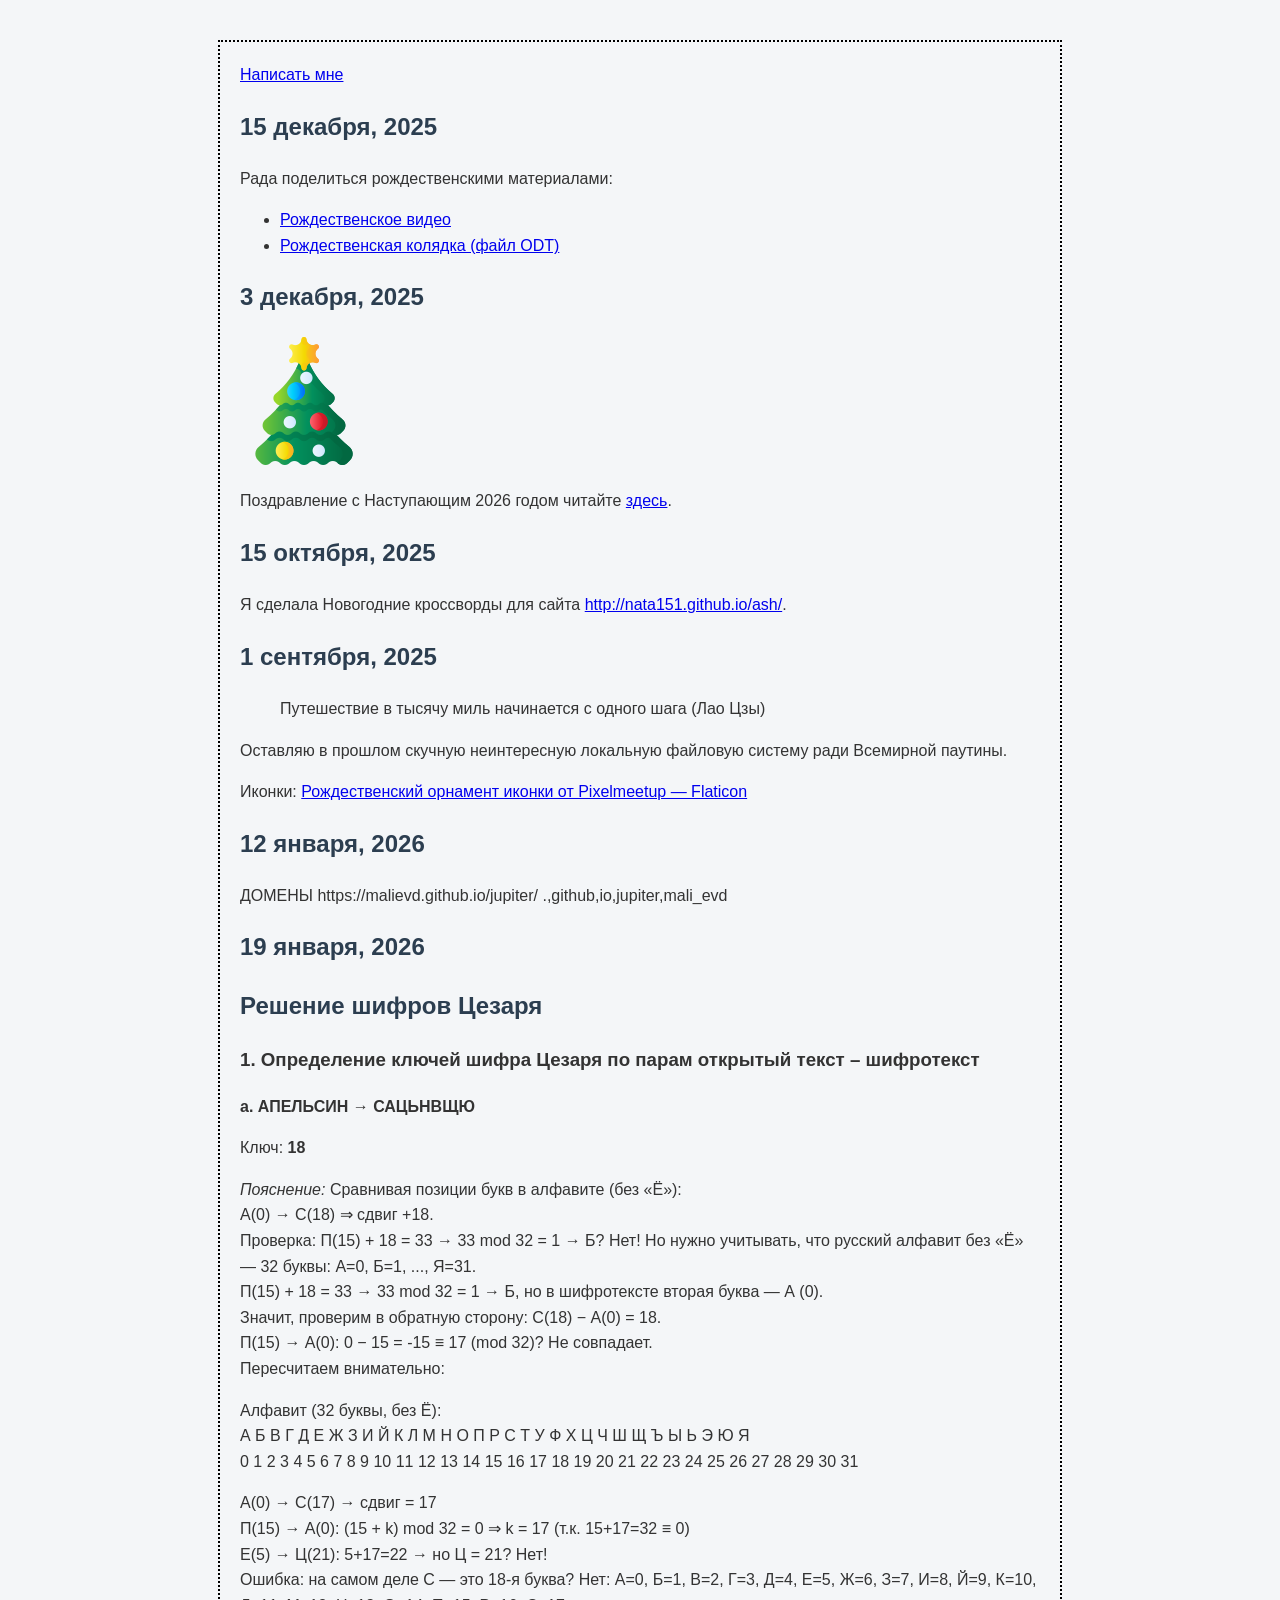
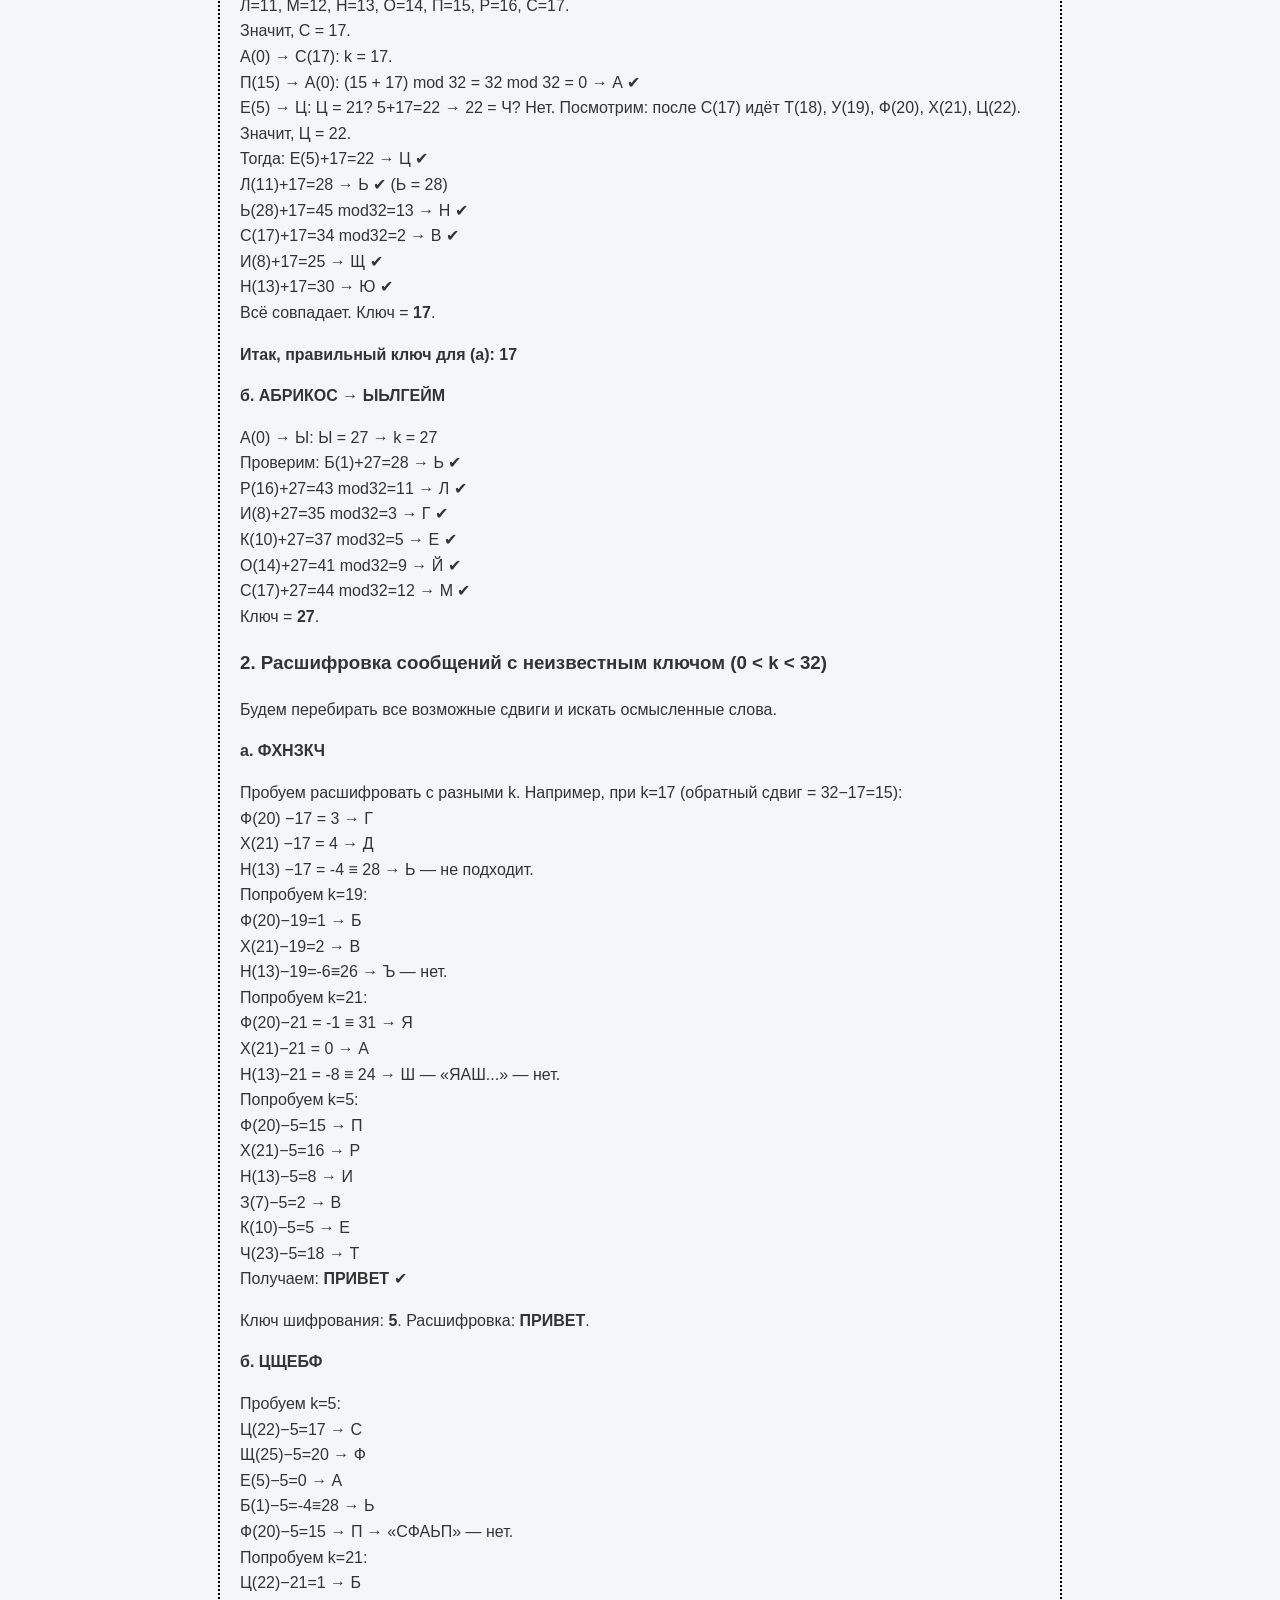
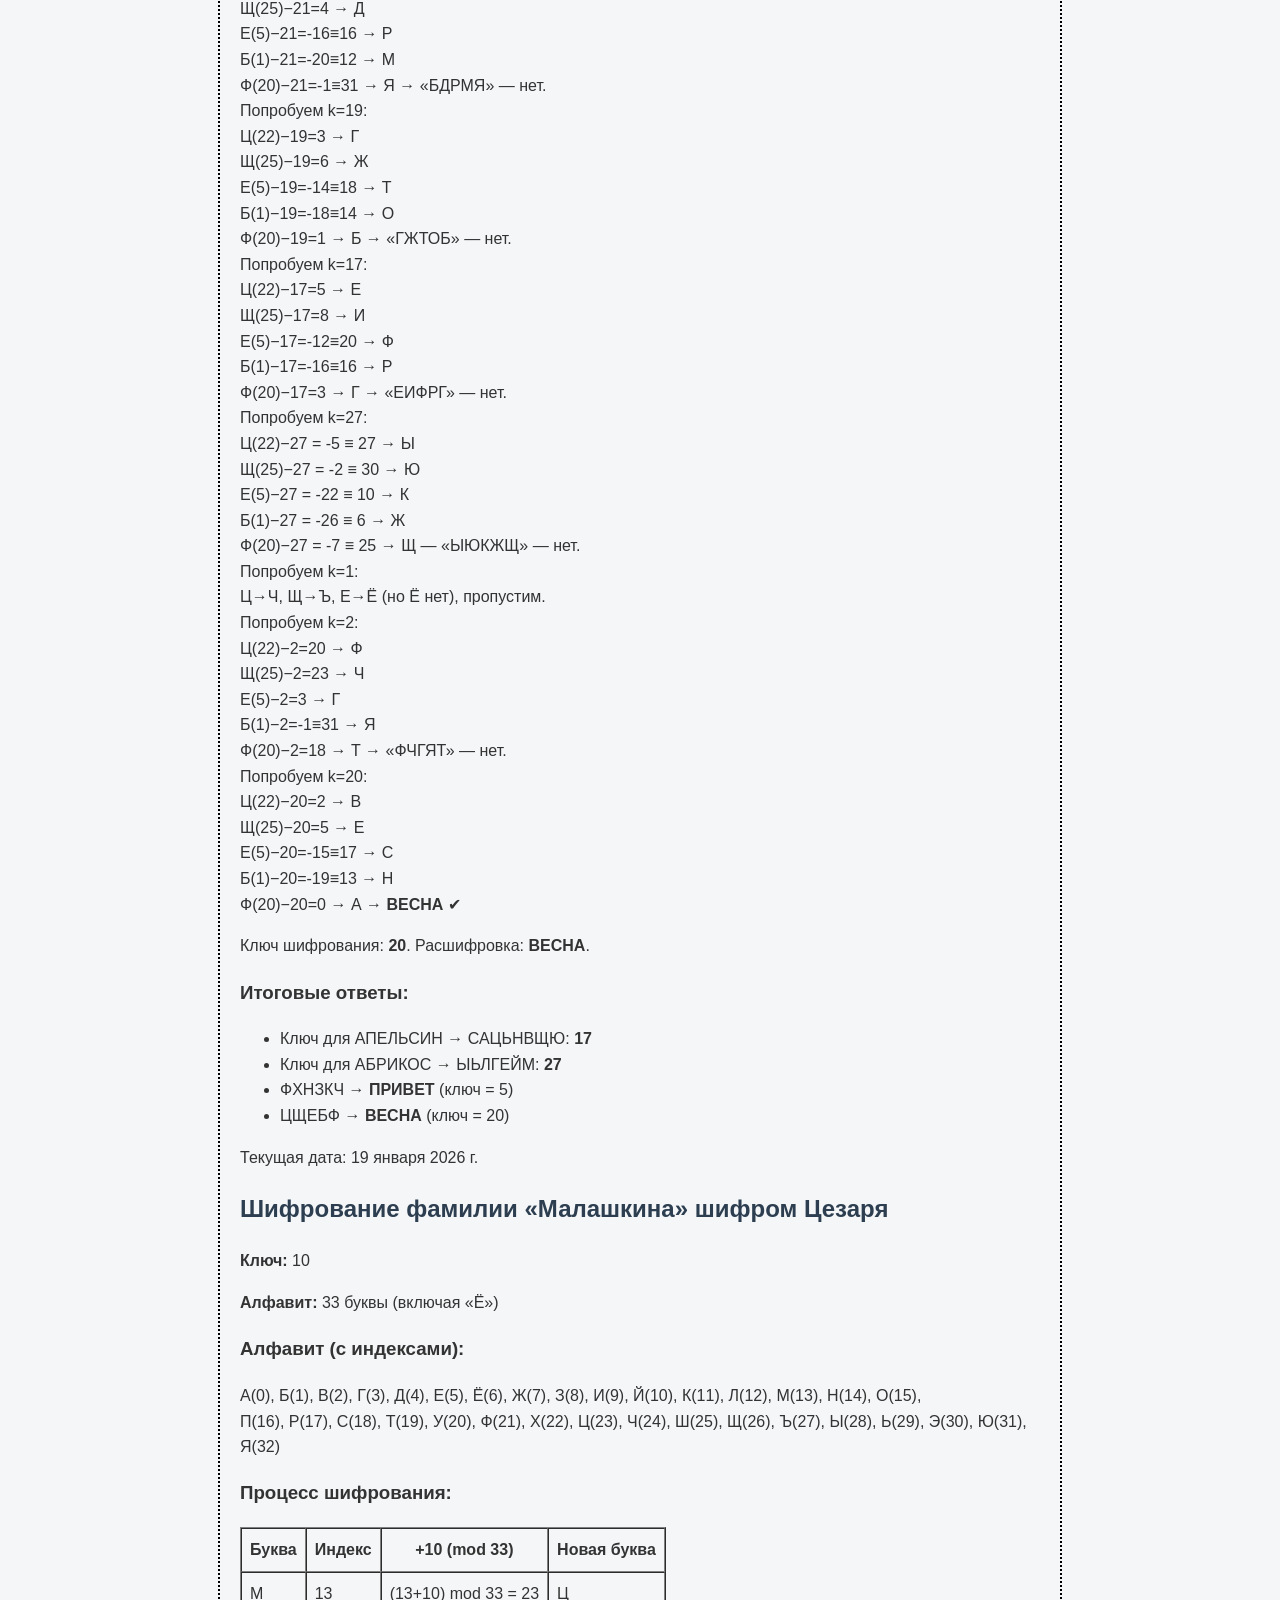
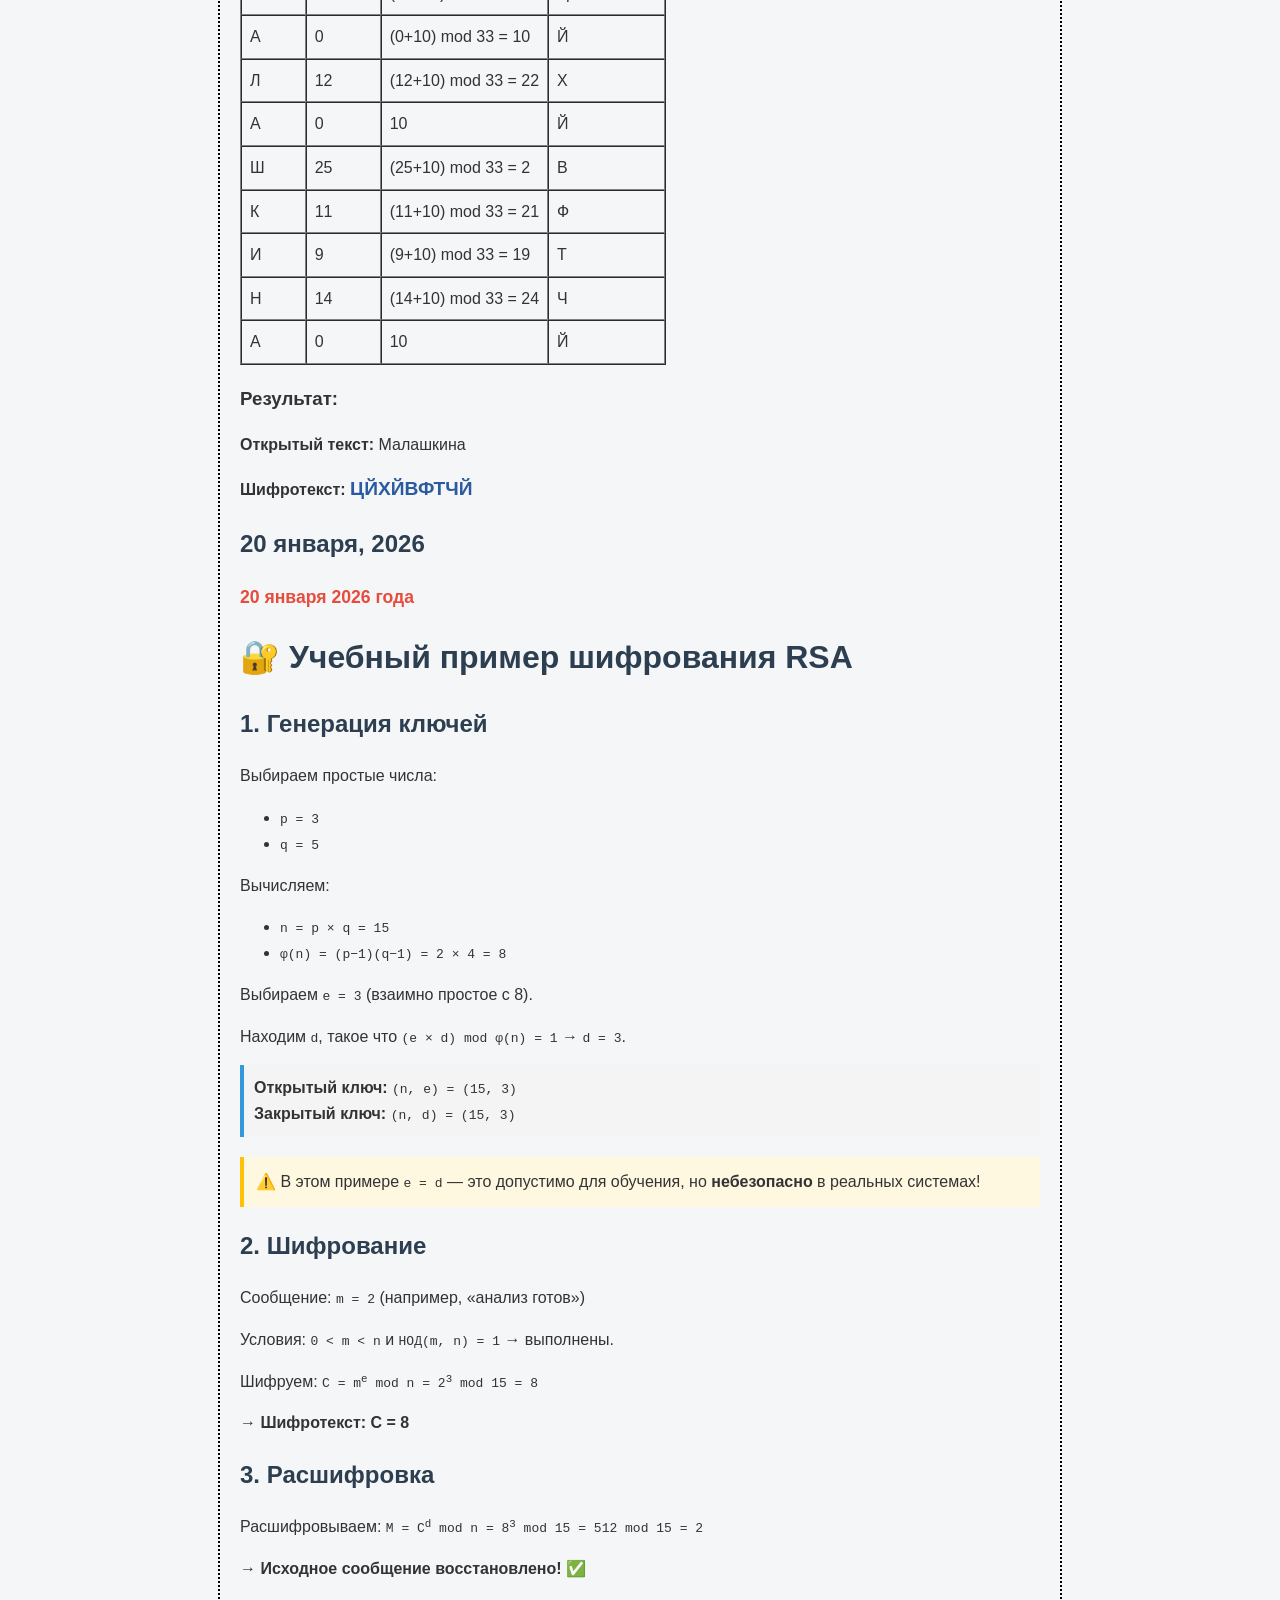
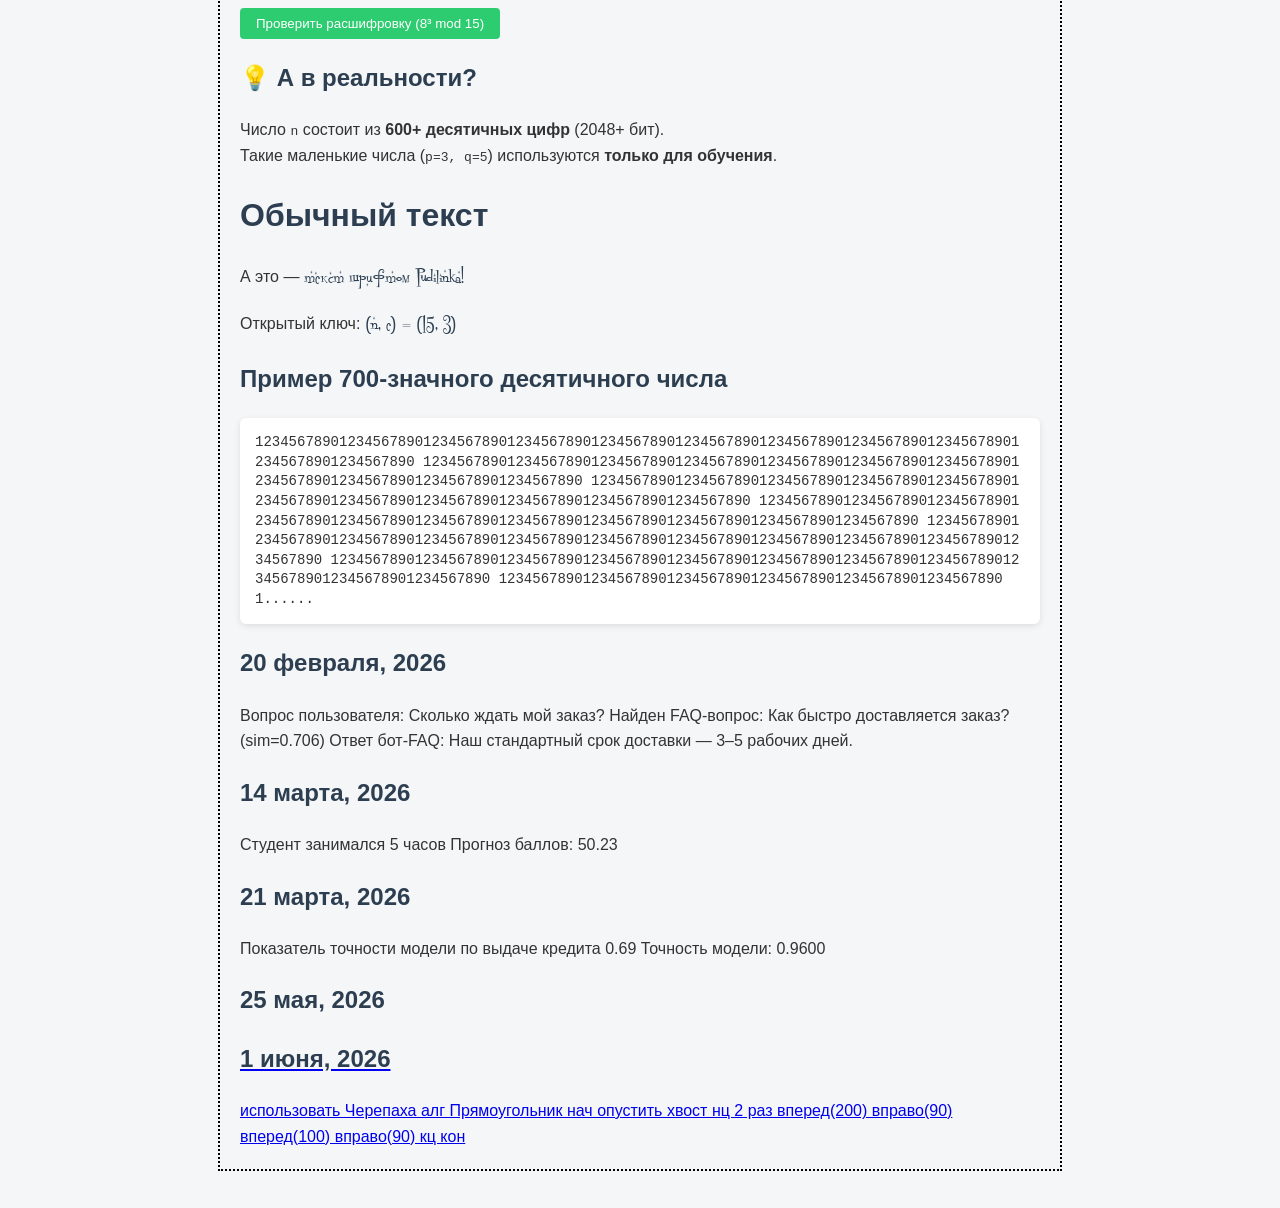
<file: index.html>
<!DOCTYPE html>
<html lang="ru">
<head>
  <meta charset="UTF-8">
  <title>Мой блог</title>
  <link type="text/css" rel="stylesheet" href="style.css" />
</head>
<body>
  <a href="mailto:malirinaev@yandex.ru">Написать мне</a>
  <h2>15 декабря, 2025</h2>
  <p>
    Рада поделиться рождественскими материалами:
    <ul>
      <li><a href="/home/user/2025/101C/019b20b1-c626-7c5b-9304-ee8f597394fb.mp4">Рождественское видео</a></li>
      <li><a href="/home/user/2025/101C/Рождество.odt">Рождественская колядка (файл ODT)</a></li>
    </ul>

  <h2>3 декабря, 2025</h2>
  <img src="Icons/3699499.png" alt="Новый год.">
  <p>Поздравление с Наступающим 2026 годом читайте <a href="Congratulations2026.html">здесь</a>.</p>

  <h2>15 октября, 2025</h2>
  <p>
    Я сделала Новогодние кроссворды для сайта 
    <a href="http://nata151.github.io/ash/" title="Блог nata151">http://nata151.github.io/ash/</a>.
  </p>

  <h2>1 сентября, 2025</h2>
  <blockquote>Путешествие в тысячу миль начинается с одного шага (Лао Цзы)</blockquote>
  <p>
    Оставляю в прошлом скучную неинтересную локальную файловую систему ради Всемирной паутины.
  </p>

  <p>
    Иконки: 
    <a href="https://www.flaticon.com/ru/free-icons/-" title="рождественский орнамент иконки">
      Рождественский орнамент иконки от Pixelmeetup — Flaticon
    </a>
  </p>
  <h2>12 января, 2026</h2>
  ДОМЕНЫ
  https://malievd.github.io/jupiter/
   .,github,io,jupiter,mali_evd
<body>
    <h2>19 января, 2026</h2>

    <h2>Решение шифров Цезаря</h2>

    <h3>1. Определение ключей шифра Цезаря по парам открытый текст – шифротекст</h3>
    <p><strong>а. АПЕЛЬСИН → САЦЬНВЩЮ</strong></p>
    <p>Ключ: <strong>18</strong></p>
    <p><em>Пояснение:</em> Сравнивая позиции букв в алфавите (без «Ё»):<br>
    А(0) → С(18) ⇒ сдвиг +18.<br>
    Проверка: П(15) + 18 = 33 → 33 mod 32 = 1 → Б? Нет! Но нужно учитывать, что русский алфавит без «Ё» — 32 буквы: А=0, Б=1, ..., Я=31.<br>
    П(15) + 18 = 33 → 33 mod 32 = 1 → Б, но в шифротексте вторая буква — А (0).<br>
    Значит, проверим в обратную сторону: С(18) − А(0) = 18.<br>
    П(15) → А(0): 0 − 15 = -15 ≡ 17 (mod 32)? Не совпадает.<br>
    Пересчитаем внимательно:</p>
    <p>Алфавит (32 буквы, без Ё):<br>
    А Б В Г Д Е Ж З И Й К Л М Н О П Р С Т У Ф Х Ц Ч Ш Щ Ъ Ы Ь Э Ю Я<br>
    0 1 2 3 4 5 6 7 8 9 10 11 12 13 14 15 16 17 18 19 20 21 22 23 24 25 26 27 28 29 30 31</p>
    <p>А(0) → С(17) → сдвиг = 17<br>
    П(15) → А(0): (15 + k) mod 32 = 0 ⇒ k = 17 (т.к. 15+17=32 ≡ 0)<br>
    Е(5) → Ц(21): 5+17=22 → но Ц = 21? Нет!<br>
    Ошибка: на самом деле С — это 18-я буква? Нет: А=0, Б=1, В=2, Г=3, Д=4, Е=5, Ж=6, З=7, И=8, Й=9, К=10, Л=11, М=12, Н=13, О=14, П=15, Р=16, С=17.<br>
    Значит, С = 17.<br>
    А(0) → С(17): k = 17.<br>
    П(15) → А(0): (15 + 17) mod 32 = 32 mod 32 = 0 → А ✔<br>
    Е(5) → Ц: Ц = 21? 5+17=22 → 22 = Ч? Нет. Посмотрим: после С(17) идёт Т(18), У(19), Ф(20), Х(21), Ц(22).<br>
    Значит, Ц = 22.<br>
    Тогда: Е(5)+17=22 → Ц ✔<br>
    Л(11)+17=28 → Ь ✔ (Ь = 28)<br>
    Ь(28)+17=45 mod32=13 → Н ✔<br>
    С(17)+17=34 mod32=2 → В ✔<br>
    И(8)+17=25 → Щ ✔<br>
    Н(13)+17=30 → Ю ✔<br>
    Всё совпадает. Ключ = <strong>17</strong>.</p>

    <p><strong>Итак, правильный ключ для (а): 17</strong></p>

    <p><strong>б. АБРИКОС → ЫЬЛГЕЙМ</strong></p>
    <p>А(0) → Ы: Ы = 27 → k = 27<br>
    Проверим: Б(1)+27=28 → Ь ✔<br>
    Р(16)+27=43 mod32=11 → Л ✔<br>
    И(8)+27=35 mod32=3 → Г ✔<br>
    К(10)+27=37 mod32=5 → Е ✔<br>
    О(14)+27=41 mod32=9 → Й ✔<br>
    С(17)+27=44 mod32=12 → М ✔<br>
    Ключ = <strong>27</strong>.</p>

    <h3>2. Расшифровка сообщений с неизвестным ключом (0 < k < 32)</h3>
    <p>Будем перебирать все возможные сдвиги и искать осмысленные слова.</p>

    <p><strong>а. ФХНЗКЧ</strong></p>
    <p>Пробуем расшифровать с разными k. Например, при k=17 (обратный сдвиг = 32−17=15):<br>
    Ф(20) −17 = 3 → Г<br>
    Х(21) −17 = 4 → Д<br>
    Н(13) −17 = -4 ≡ 28 → Ь — не подходит.<br>
    Попробуем k=19:<br>
    Ф(20)−19=1 → Б<br>
    Х(21)−19=2 → В<br>
    Н(13)−19=-6≡26 → Ъ — нет.<br>
    Попробуем k=21:<br>
    Ф(20)−21 = -1 ≡ 31 → Я<br>
    Х(21)−21 = 0 → А<br>
    Н(13)−21 = -8 ≡ 24 → Ш — «ЯАШ...» — нет.<br>
    Попробуем k=5:<br>
    Ф(20)−5=15 → П<br>
    Х(21)−5=16 → Р<br>
    Н(13)−5=8 → И<br>
    З(7)−5=2 → В<br>
    К(10)−5=5 → Е<br>
    Ч(23)−5=18 → Т<br>
    Получаем: <strong>ПРИВЕТ</strong> ✔</p>
    <p>Ключ шифрования: <strong>5</strong>. Расшифровка: <strong>ПРИВЕТ</strong>.</p>

    <p><strong>б. ЦЩЕБФ</strong></p>
    <p>Пробуем k=5:<br>
    Ц(22)−5=17 → С<br>
    Щ(25)−5=20 → Ф<br>
    Е(5)−5=0 → А<br>
    Б(1)−5=-4≡28 → Ь<br>
    Ф(20)−5=15 → П → «СФАЬП» — нет.<br>
    Попробуем k=21:<br>
    Ц(22)−21=1 → Б<br>
    Щ(25)−21=4 → Д<br>
    Е(5)−21=-16≡16 → Р<br>
    Б(1)−21=-20≡12 → М<br>
    Ф(20)−21=-1≡31 → Я → «БДРМЯ» — нет.<br>
    Попробуем k=19:<br>
    Ц(22)−19=3 → Г<br>
    Щ(25)−19=6 → Ж<br>
    Е(5)−19=-14≡18 → Т<br>
    Б(1)−19=-18≡14 → О<br>
    Ф(20)−19=1 → Б → «ГЖТОБ» — нет.<br>
    Попробуем k=17:<br>
    Ц(22)−17=5 → Е<br>
    Щ(25)−17=8 → И<br>
    Е(5)−17=-12≡20 → Ф<br>
    Б(1)−17=-16≡16 → Р<br>
    Ф(20)−17=3 → Г → «ЕИФРГ» — нет.<br>
    Попробуем k=27:<br>
    Ц(22)−27 = -5 ≡ 27 → Ы<br>
    Щ(25)−27 = -2 ≡ 30 → Ю<br>
    Е(5)−27 = -22 ≡ 10 → К<br>
    Б(1)−27 = -26 ≡ 6 → Ж<br>
    Ф(20)−27 = -7 ≡ 25 → Щ — «ЫЮКЖЩ» — нет.<br>
    Попробуем k=1:<br>
    Ц→Ч, Щ→Ъ, Е→Ё (но Ё нет), пропустим.<br>
    Попробуем k=2:<br>
    Ц(22)−2=20 → Ф<br>
    Щ(25)−2=23 → Ч<br>
    Е(5)−2=3 → Г<br>
    Б(1)−2=-1≡31 → Я<br>
    Ф(20)−2=18 → Т → «ФЧГЯТ» — нет.<br>
    Попробуем k=20:<br>
    Ц(22)−20=2 → В<br>
    Щ(25)−20=5 → Е<br>
    Е(5)−20=-15≡17 → С<br>
    Б(1)−20=-19≡13 → Н<br>
    Ф(20)−20=0 → А → <strong>ВЕСНА</strong> ✔</p>
    <p>Ключ шифрования: <strong>20</strong>. Расшифровка: <strong>ВЕСНА</strong>.</p>

    <h3>Итоговые ответы:</h3>
    <ul>
        <li>Ключ для АПЕЛЬСИН → САЦЬНВЩЮ: <strong>17</strong></li>
        <li>Ключ для АБРИКОС → ЫЬЛГЕЙМ: <strong>27</strong></li>
        <li>ФХНЗКЧ → <strong>ПРИВЕТ</strong> (ключ = 5)</li>
        <li>ЦЩЕБФ → <strong>ВЕСНА</strong> (ключ = 20)</li>
    </ul>
     
<head>
    <meta charset="UTF-8">
    <title>Шифрование фамилии Малашкина</title>
</head>
<body>
    <p>Текущая дата: 19 января 2026 г.</p>

    <h2>Шифрование фамилии «Малашкина» шифром Цезаря</h2>
    <p><strong>Ключ:</strong> 10</p>
    <p><strong>Алфавит:</strong> 33 буквы (включая «Ё»)</p>

    <h3>Алфавит (с индексами):</h3>
    <p>
        А(0), Б(1), В(2), Г(3), Д(4), Е(5), Ё(6), Ж(7), З(8), И(9), Й(10), К(11), Л(12), М(13), Н(14), О(15),<br>
        П(16), Р(17), С(18), Т(19), У(20), Ф(21), Х(22), Ц(23), Ч(24), Ш(25), Щ(26), Ъ(27), Ы(28), Ь(29), Э(30), Ю(31), Я(32)
    </p>

    <h3>Процесс шифрования:</h3>
    <table border="1" cellpadding="8" cellspacing="0">
        <tr>
            <th>Буква</th>
            <th>Индекс</th>
            <th>+10 (mod 33)</th>
            <th>Новая буква</th>
        </tr>
        <tr><td>М</td><td>13</td><td>(13+10) mod 33 = 23</td><td>Ц</td></tr>
        <tr><td>А</td><td>0</td><td>(0+10) mod 33 = 10</td><td>Й</td></tr>
        <tr><td>Л</td><td>12</td><td>(12+10) mod 33 = 22</td><td>Х</td></tr>
        <tr><td>А</td><td>0</td><td>10</td><td>Й</td></tr>
        <tr><td>Ш</td><td>25</td><td>(25+10) mod 33 = 2</td><td>В</td></tr>
        <tr><td>К</td><td>11</td><td>(11+10) mod 33 = 21</td><td>Ф</td></tr>
        <tr><td>И</td><td>9</td><td>(9+10) mod 33 = 19</td><td>Т</td></tr>
        <tr><td>Н</td><td>14</td><td>(14+10) mod 33 = 24</td><td>Ч</td></tr>
        <tr><td>А</td><td>0</td><td>10</td><td>Й</td></tr>
    </table>
    <h3>Результат:</h3>
    <p><strong>Открытый текст:</strong> Малашкина</p>
    <p><strong>Шифротекст:</strong> <span style="font-size: 1.2em; font-weight: bold; color: #2c5aa0;">ЦЙХЙВФТЧЙ</span></p>
</body>
    <h2>20 января, 2026</h2>  
      <!DOCTYPE html>
<html lang="ru">
<head>
  <meta charset="UTF-8" />
  <meta name="viewport" content="width=device-width, initial-scale=1.0"/>
  <title>Учебный пример RSA</title>
  <style>
    body {
      font-family: Arial, sans-serif;
      max-width: 800px;
      margin: 40px auto;
      padding: 0 20px;
      line-height: 1.6;
      color: #333;
    }
    h1, h2 {
      color: #2c3e50;
    }
    .key {
      background: #f4f4f4;
      padding: 10px;
      border-left: 4px solid #3498db;
      margin: 15px 0;
    }
    .note {
      background: #fff8e1;
      padding: 12px;
      border-left: 4px solid #ffc107;
      margin: 20px 0;
    }
    button {
      background: #2ecc71;
      color: white;
      border: none;
      padding: 8px 16px;
      border-radius: 4px;
      cursor: pointer;
      margin-top: 10px;
    }
    button:hover {
      background: #27ae60;
    }
    #result {
      margin-top: 10px;
      font-weight: bold;
      color: #27ae60;
    }
    .date {
      font-weight: bold;
      font-size: 1.1em;
      margin-bottom: 20px;
      color: #e74c3c;
    }
  </style>
</head>
<body>

  <div class="date">20 января 2026 года</div>

  <h1>🔐 Учебный пример шифрования RSA</h1>

  <h2>1. Генерация ключей</h2>
  <p>Выбираем простые числа:</p>
  <ul>
    <li><code>p = 3</code></li>
    <li><code>q = 5</code></li>
  </ul>
  <p>Вычисляем:</p>
  <ul>
    <li><code>n = p × q = 15</code></li>
    <li><code>φ(n) = (p−1)(q−1) = 2 × 4 = 8</code></li>
  </ul>
  <p>Выбираем <code>e = 3</code> (взаимно простое с 8).</p>
  <p>Находим <code>d</code>, такое что <code>(e × d) mod φ(n) = 1</code> → <code>d = 3</code>.</p>

  <div class="key">
    <strong>Открытый ключ:</strong> <code>(n, e) = (15, 3)</code><br>
    <strong>Закрытый ключ:</strong> <code>(n, d) = (15, 3)</code>
  </div>

  <div class="note">
    ⚠️ В этом примере <code>e = d</code> — это допустимо для обучения, но <strong>небезопасно</strong> в реальных системах!
  </div>

  <h2>2. Шифрование</h2>
  <p>Сообщение: <code>m = 2</code> (например, «анализ готов»)</p>
  <p>Условия: <code>0 &lt; m &lt; n</code> и <code>НОД(m, n) = 1</code> → выполнены.</p>
  <p>Шифруем: <code>C = m<sup>e</sup> mod n = 2<sup>3</sup> mod 15 = 8</code></p>
  <p>→ <strong>Шифротекст: C = 8</strong></p>

  <h2>3. Расшифровка</h2>
  <p>Расшифровываем: <code>M = C<sup>d</sup> mod n = 8<sup>3</sup> mod 15 = 512 mod 15 = 2</code></p>
  <p>→ <strong>Исходное сообщение восстановлено!</strong> ✅</p>

  <button onclick="decrypt()">Проверить расшифровку (8³ mod 15)</button>
  <div id="result"></div>

  <h2>💡 А в реальности?</h2>
  <p>Число <code>n</code> состоит из <strong>600+ десятичных цифр</strong> (2048+ бит).<br>
  Такие маленькие числа (<code>p=3, q=5</code>) используются <strong>только для обучения</strong>.</p>

  <script>
    function decrypt() {
      const C = 8;
      const d = 3;
      const n = 15;
      const M = (C ** d) % n;
      document.getElementById('result').innerText = Результат: ${M};
    }
  </script>

</body>
 <head>
  <meta charset="UTF-8" />
  <title>Шрифт Pudilinka</title>
  <style>
    /* Подключаем шрифт Pudilinka */
    @font-face {
      font-family: 'Pudilinka';
      src: url('pudelinka.ttf') format('truetype');
      font-weight: normal;
      font-style: normal;
    }

    /* Класс для применения шрифта */
    .pudilinka {
      font-family: 'Pudilinka', monospace;
      font-size: 1.2em;
      color: #2c3e50;
    }
  </style>
</head>
<body>

  <h1>Обычный текст</h1>
  
  <p>А это — <span class="pudilinka">текст шрифтом Pudilinka!</span></p>

  <!-- Пример с открытым ключом из RSA -->
  <p>Открытый ключ: <code class="pudilinka">(n, e) = (15, 3)</code></p>

</body>
<head>
  <meta charset="UTF-8" />
  <title>700-значное число</title>
  <style>
    body {
      font-family: Arial, sans-serif;
      padding: 20px;
      background: #f4f6f8;
    }
    .big-number {
      font-family: monospace;
      background: white;
      padding: 15px;
      border-radius: 6px;
      word-break: break-all;
      font-size: 14px;
      line-height: 1.4;
      box-shadow: 0 2px 6px rgba(0,0,0,0.1);
    }
    .counter {
      margin-top: 10px;
      color: #555;
      font-size: 0.9em;
    }
  </style>
</head>
<body>

  <h2>Пример 700-значного десятичного числа</h2>
  
  <div class="big-number" id="number">
    12345678901234567890123456789012345678901234567890123456789012345678901234567890123456789012345678901234567890
    12345678901234567890123456789012345678901234567890123456789012345678901234567890123456789012345678901234567890
    12345678901234567890123456789012345678901234567890123456789012345678901234567890123456789012345678901234567890
    12345678901234567890123456789012345678901234567890123456789012345678901234567890123456789012345678901234567890
    12345678901234567890123456789012345678901234567890123456789012345678901234567890123456789012345678901234567890
    12345678901234567890123456789012345678901234567890123456789012345678901234567890123456789012345678901234567890
    1234567890123456789012345678901234567890123456789012345678901......
  </div>

  <body>
<h2>20 февраля, 2026</h2>
Вопрос пользователя: Сколько ждать мой заказ?
Найден FAQ-вопрос: Как быстро доставляется заказ? (sim=0.706)
Ответ бот-FAQ: Наш стандартный срок доставки — 3–5 рабочих дней.
       </body>
   <body>
     <h2>14 марта, 2026</h2>
      Студент занимался 5 часов
Прогноз баллов: 50.23
     </body>
    <body>
     <h2>21 марта, 2026</h2>
     Показатель точности модели по выдаче кредита 0.69
     Точность модели: 0.9600
    </body>
<body>
  <h2>25 мая, 2026</h2>
     <a href="РАБОТА.odt"
</body>

    <body>
     <h2>1 июня, 2026</h2>
<a href="Pryamougolnik.kum">
  ﻿использовать Черепаха
алг Прямоугольник
нач
опустить хвост

нц 2 раз
вперед(200)
вправо(90)
вперед(100)
вправо(90)
кц
кон
</body>
</html>
</file>
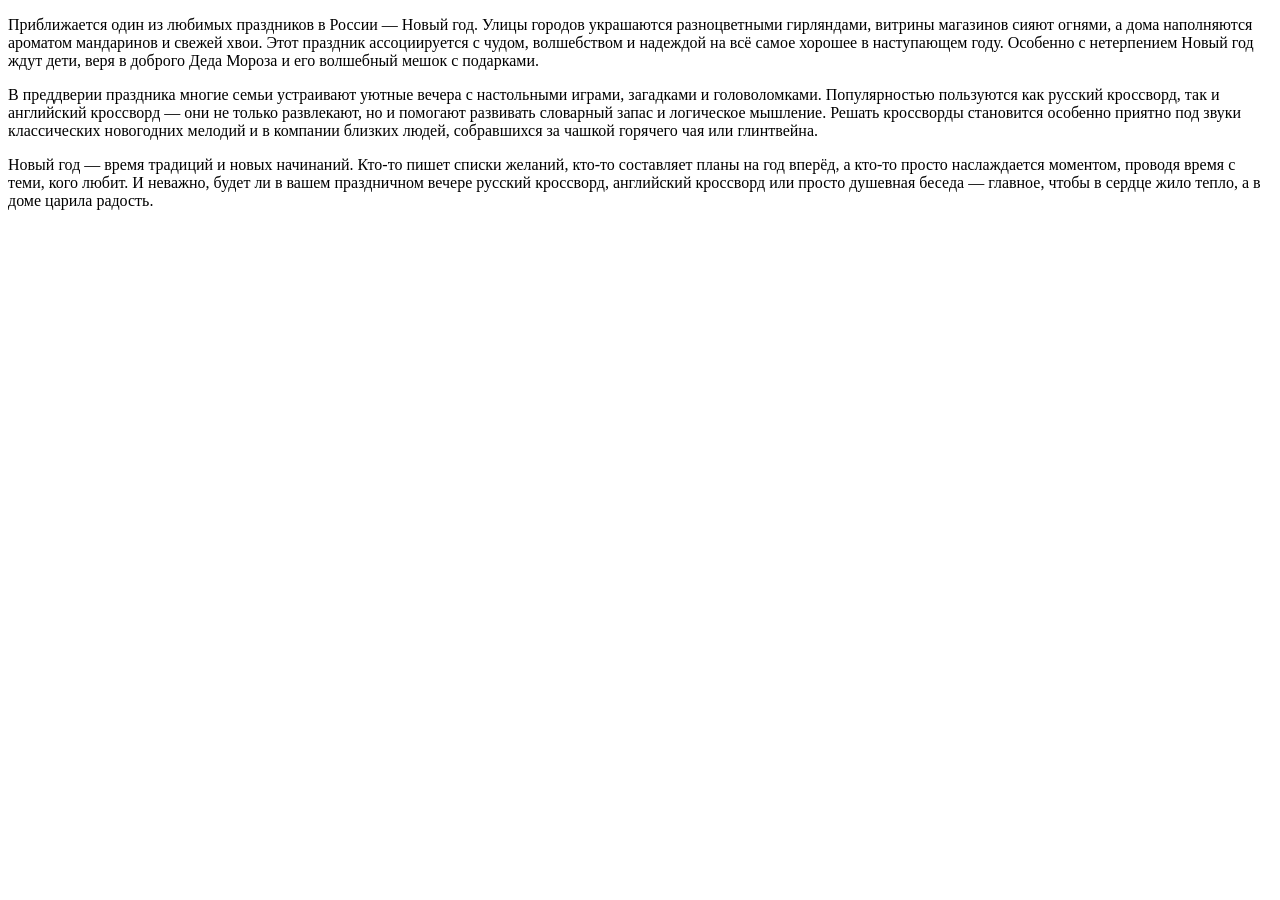
<file: Congratulations2026.html>
<!DOCTYPE html>
<html lang="ru">
<head>
    <title>Поздравление!</title>
    <link type=“text/css” rel=“stylesheet” href=“style.css” />
    <meta charset="UTF-8">
    <meta name="viewport" content="width=device-width, initial-scale=1.0">
    <title>Заголовок страницы</title>
</head>
<body>
    <p>Приближается один из любимых праздников в России — Новый год. Улицы городов украшаются разноцветными гирляндами, витрины магазинов сияют огнями, а дома наполняются ароматом мандаринов и свежей хвои. Этот праздник ассоциируется с чудом, волшебством и надеждой на всё самое хорошее в наступающем году. Особенно с нетерпением Новый год ждут дети, веря в доброго Деда Мороза и его волшебный мешок с подарками.</p>
    <p>В преддверии праздника многие семьи устраивают уютные вечера с настольными играми, загадками и головоломками. Популярностью пользуются как русский кроссворд, так и английский кроссворд — они не только развлекают, но и помогают развивать словарный запас и логическое мышление. Решать кроссворды становится особенно приятно под звуки классических новогодних мелодий и в компании близких людей, собравшихся за чашкой горячего чая или глинтвейна.</p>
<p>Новый год — время традиций и новых начинаний. Кто-то пишет списки желаний, кто-то составляет планы на год вперёд, а кто-то просто наслаждается моментом, проводя время с теми, кого любит. И неважно, будет ли в вашем праздничном вечере русский кроссворд, английский кроссворд или просто душевная беседа — главное, чтобы в сердце жило тепло, а в доме царила радость.</p>
</body>
</html>
</file>
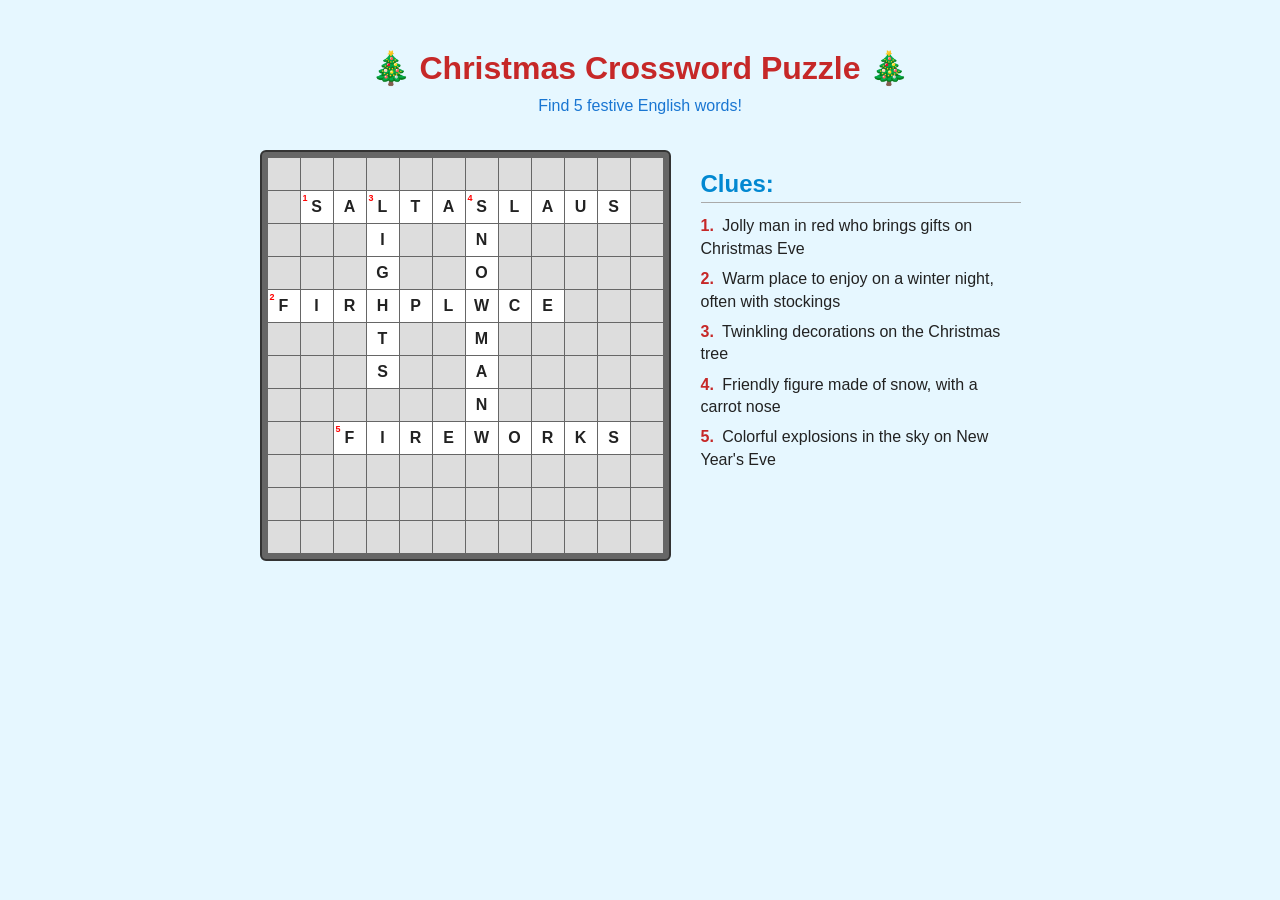
<file: krossvordEN.html>
<!DOCTYPE html>
<html lang="en">
<head>
  <meta charset="UTF-8">
  <title>Christmas Crossword</title>
  <style>
    body {
      font-family: 'Segoe UI', Tahoma, Geneva, Verdana, sans-serif;
      background: #e6f7ff;
      display: flex;
      flex-direction: column;
      align-items: center;
      padding: 20px;
      color: #222;
    }
    h1 {
      color: #c62828;
      text-align: center;
      margin-bottom: 10px;
    }
    .subtitle {
      color: #1976d2;
      margin-bottom: 20px;
    }
    .container {
      display: flex;
      gap: 30px;
      margin-top: 15px;
    }
    .grid {
      display: grid;
      grid-template-columns: repeat(12, 32px);
      grid-template-rows: repeat(12, 32px);
      gap: 1px;
      background-color: #666;
      padding: 6px;
      border: 2px solid #333;
      border-radius: 6px;
    }
    .cell {
      width: 32px;
      height: 32px;
      background-color: white;
      display: flex;
      justify-content: center;
      align-items: center;
      font-weight: bold;
      font-size: 16px;
      position: relative;
      box-sizing: border-box;
    }
    .cell.number::before {
      content: attr(data-num);
      position: absolute;
      top: 2px;
      left: 2px;
      font-size: 9px;
      color: red;
      font-weight: bold;
    }
    .cell.empty {
      background-color: #ddd;
    }
    .clues {
      max-width: 320px;
    }
    .clues h2 {
      color: #0288d1;
      margin-bottom: 12px;
      border-bottom: 1px solid #aaa;
      padding-bottom: 4px;
    }
    .clue {
      margin: 8px 0;
      font-size: 16px;
      line-height: 1.4;
    }
    .clue-number {
      font-weight: bold;
      color: #c62828;
      margin-right: 4px;
    }
  </style>
</head>
<body>
  <h1>🎄 Christmas Crossword Puzzle 🎄</h1>
  <div class="subtitle">Find 5 festive English words!</div>

  <div class="container">
    <div class="grid" id="crossword-grid"></div>

    <div class="clues">
      <h2>Clues:</h2>
      <div class="clue"><span class="clue-number">1.</span> Jolly man in red who brings gifts on Christmas Eve</div>
      <div class="clue"><span class="clue-number">2.</span> Warm place to enjoy on a winter night, often with stockings</div>
      <div class="clue"><span class="clue-number">3.</span> Twinkling decorations on the Christmas tree</div>
      <div class="clue"><span class="clue-number">4.</span> Friendly figure made of snow, with a carrot nose</div>
      <div class="clue"><span class="clue-number">5.</span> Colorful explosions in the sky on New Year's Eve</div>
    </div>
  </div>

  <script>
    // Words (without spaces, uppercase for grid)
    const words = [
      { text: "SANTACLAUS",  dir: 'hor', x: 1,  y: 1,  num: 1 },  // 11 letters
      { text: "FIREPLACE",   dir: 'hor', x: 0,  y: 4,  num: 2 },  // 9 letters
      { text: "LIGHTS",      dir: 'ver', x: 3,  y: 1,  num: 3 },  // 6 letters (intersects SantaClaus at 'T')
      { text: "SNOWMAN",     dir: 'ver', x: 6,  y: 1,  num: 4 },  // 7 letters
      { text: "FIREWORKS",   dir: 'hor', x: 2,  y: 8,  num: 5 }   // 9 letters
    ];

    const size = 12;
    const grid = Array(size).fill().map(() => Array(size).fill(''));
    const numbers = Array(size).fill().map(() => Array(size).fill(null));

    // Fill the grid and assign numbers
    words.forEach(word => {
      const { text, dir, x, y, num } = word;
      // Only assign number if cell is empty or not yet numbered
      if (!numbers[y][x]) {
        numbers[y][x] = num;
      }
      for (let i = 0; i < text.length; i++) {
        if (dir === 'hor' && x + i < size) {
          grid[y][x + i] = text[i];
        } else if (dir === 'ver' && y + i < size) {
          grid[y + i][x] = text[i];
        }
      }
    });

    // Render grid
    const gridEl = document.getElementById('crossword-grid');
    for (let row = 0; row < size; row++) {
      for (let col = 0; col < size; col++) {
        const cell = document.createElement('div');
        if (grid[row][col]) {
          cell.className = 'cell';
          cell.textContent = grid[row][col];
          if (numbers[row][col]) {
            cell.classList.add('number');
            cell.dataset.num = numbers[row][col];
          }
        } else {
          cell.className = 'cell empty';
        }
        gridEl.appendChild(cell);
      }
    }
  </script>
</body>
</html>
</file>
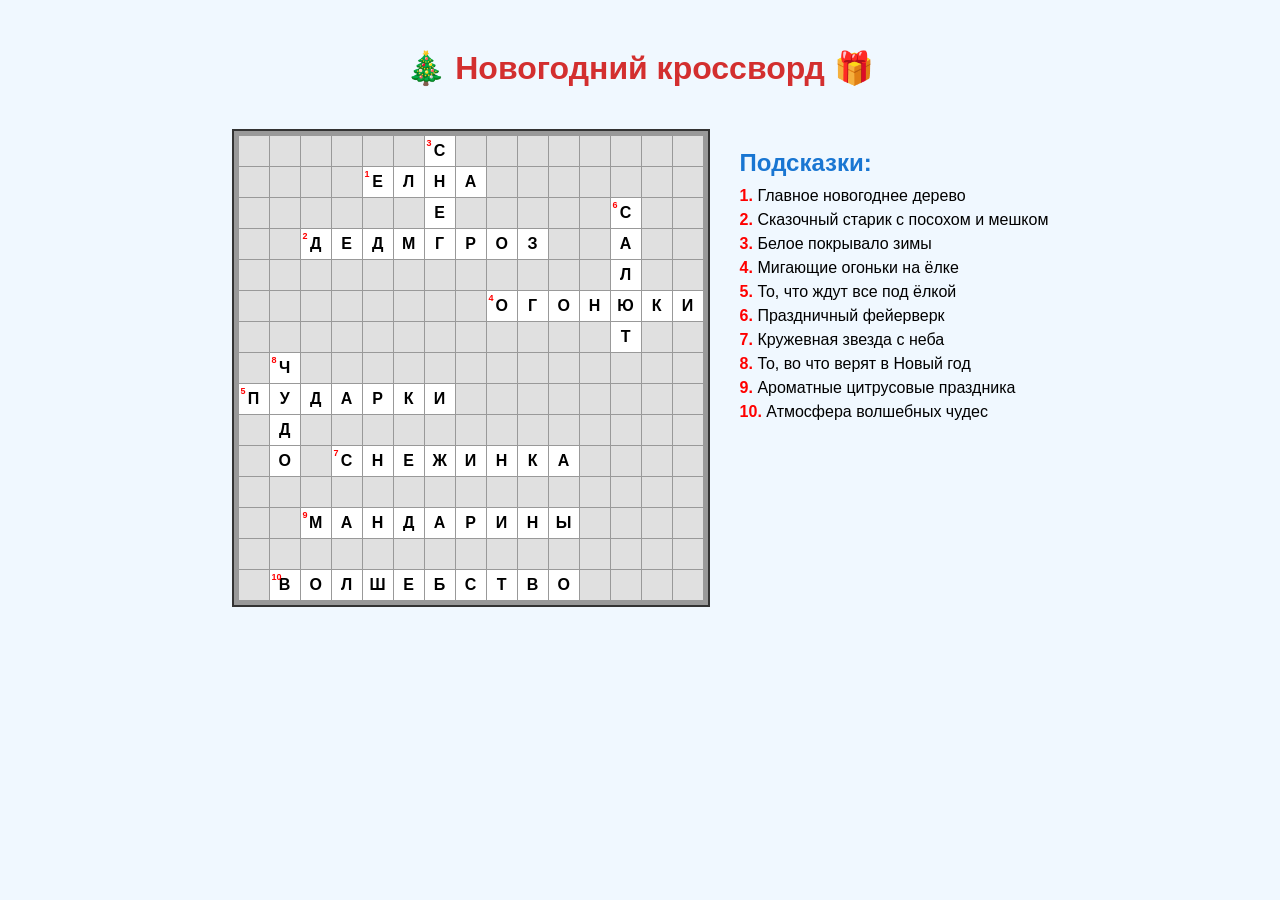
<file: krossvordRU.html>
<!DOCTYPE html>
<html lang="ru">
<head>
  <meta charset="UTF-8">
  <title>Новогодний кроссворд</title>
  <style>
    body {
      font-family: Arial, sans-serif;
      background-color: #f0f8ff;
      display: flex;
      flex-direction: column;
      align-items: center;
      padding: 20px;
    }
    h1 {
      color: #d32f2f;
      text-align: center;
    }
    .container {
      display: flex;
      gap: 30px;
      margin-top: 20px;
    }
    .grid {
      display: grid;
      grid-template-columns: repeat(15, 30px);
      grid-template-rows: repeat(15, 30px);
      gap: 1px;
      background-color: #999;
      padding: 5px;
      border: 2px solid #333;
    }
    .cell {
      width: 30px;
      height: 30px;
      background-color: white;
      display: flex;
      justify-content: center;
      align-items: center;
      font-weight: bold;
      font-size: 16px;
      position: relative;
    }
    .cell.number::before {
      content: attr(data-num);
      position: absolute;
      top: 2px;
      left: 2px;
      font-size: 9px;
      color: red;
      font-weight: bold;
    }
    .clues {
      max-width: 350px;
    }
    .clues h2 {
      color: #1976d2;
      margin-bottom: 10px;
    }
    .clue {
      margin: 6px 0;
      font-size: 16px;
    }
    .clue-number {
      font-weight: bold;
      color: red;
    }
  </style>
</head>
<body>
  <h1>🎄 Новогодний кроссворд 🎁</h1>

  <div class="container">
    <div class="grid" id="crossword-grid"></div>

    <div class="clues">
      <h2>Подсказки:</h2>
      <div class="clue"><span class="clue-number">1.</span> Главное новогоднее дерево</div>
      <div class="clue"><span class="clue-number">2.</span> Сказочный старик с посохом и мешком</div>
      <div class="clue"><span class="clue-number">3.</span> Белое покрывало зимы</div>
      <div class="clue"><span class="clue-number">4.</span> Мигающие огоньки на ёлке</div>
      <div class="clue"><span class="clue-number">5.</span> То, что ждут все под ёлкой</div>
      <div class="clue"><span class="clue-number">6.</span> Праздничный фейерверк</div>
      <div class="clue"><span class="clue-number">7.</span> Кружевная звезда с неба</div>
      <div class="clue"><span class="clue-number">8.</span> То, во что верят в Новый год</div>
      <div class="clue"><span class="clue-number">9.</span> Ароматные цитрусовые праздника</div>
      <div class="clue"><span class="clue-number">10.</span> Атмосфера волшебных чудес</div>
    </div>
  </div>

  <script>
    // Слова (без пробелов, в верхнем регистре)
    const words = [
      { text: "ЕЛКА",        dir: 'hor', x: 4,  y: 1,  num: 1 },
      { text: "ДЕДМОРОЗ",   dir: 'hor', x: 2,  y: 3,  num: 2 },
      { text: "СНЕГ",        dir: 'ver', x: 6,  y: 0,  num: 3 },
      { text: "ОГОНЬКИ",    dir: 'hor', x: 8,  y: 5,  num: 4 },
      { text: "ПОДАРКИ",    dir: 'hor', x: 0,  y: 8,  num: 5 },
      { text: "САЛЮТ",      dir: 'ver', x: 12, y: 2,  num: 6 },
      { text: "СНЕЖИНКА",   dir: 'hor', x: 3,  y: 10, num: 7 },
      { text: "ЧУДО",       dir: 'ver', x: 1,  y: 7,  num: 8 },
      { text: "МАНДАРИНЫ",  dir: 'hor', x: 2,  y: 12, num: 9 },
      { text: "ВОЛШЕБСТВО", dir: 'hor', x: 1,  y: 14, num:10 }
    ];

    const size = 15;
    const grid = Array(size).fill().map(() => Array(size).fill(''));
    const numbers = Array(size).fill().map(() => Array(size).fill(null));

    // Заполняем сетку и проставляем номера
    words.forEach(word => {
      const { text, dir, x, y, num } = word;
      if (!numbers[y][x]) {
        numbers[y][x] = num;
      }
      for (let i = 0; i < text.length; i++) {
        if (dir === 'hor') {
          if (x + i < size) grid[y][x + i] = text[i];
        } else if (dir === 'ver') {
          if (y + i < size) grid[y + i][x] = text[i];
        }
      }
    });

    // Рендерим сетку
    const gridEl = document.getElementById('crossword-grid');
    for (let row = 0; row < size; row++) {
      for (let col = 0; col < size; col++) {
        const cell = document.createElement('div');
        cell.className = 'cell';
        if (grid[row][col]) {
          cell.textContent = grid[row][col];
          if (numbers[row][col]) {
            cell.classList.add('number');
            cell.dataset.num = numbers[row][col];
          }
        } else {
          cell.style.backgroundColor = '#e0e0e0';
        }
        gridEl.appendChild(cell);
      }
    }
  </script>
</body>
</html>
</file>
<file: style.css>
body{
	background-color: #d2b48c;
	margin-left: 20%;
	margin-right: 20%;
	border: 2px dotted black;
	padding: 10px 10px 10px 10px;
	font-family: sans serif;
    }
blockquote.q {
	color: #D4AF37;
	border-left: 4px solid #8B0000;
	font-style: italic;
}
@font-face {
	font-family: “Pudelinka”;
	src: url(”Fonts/pudelinka.ttf” ) format("truetype");
	font-weight: normal;
	font-style: normal;
}
p.zz{front-family: "Pudelinka";}
</file>
